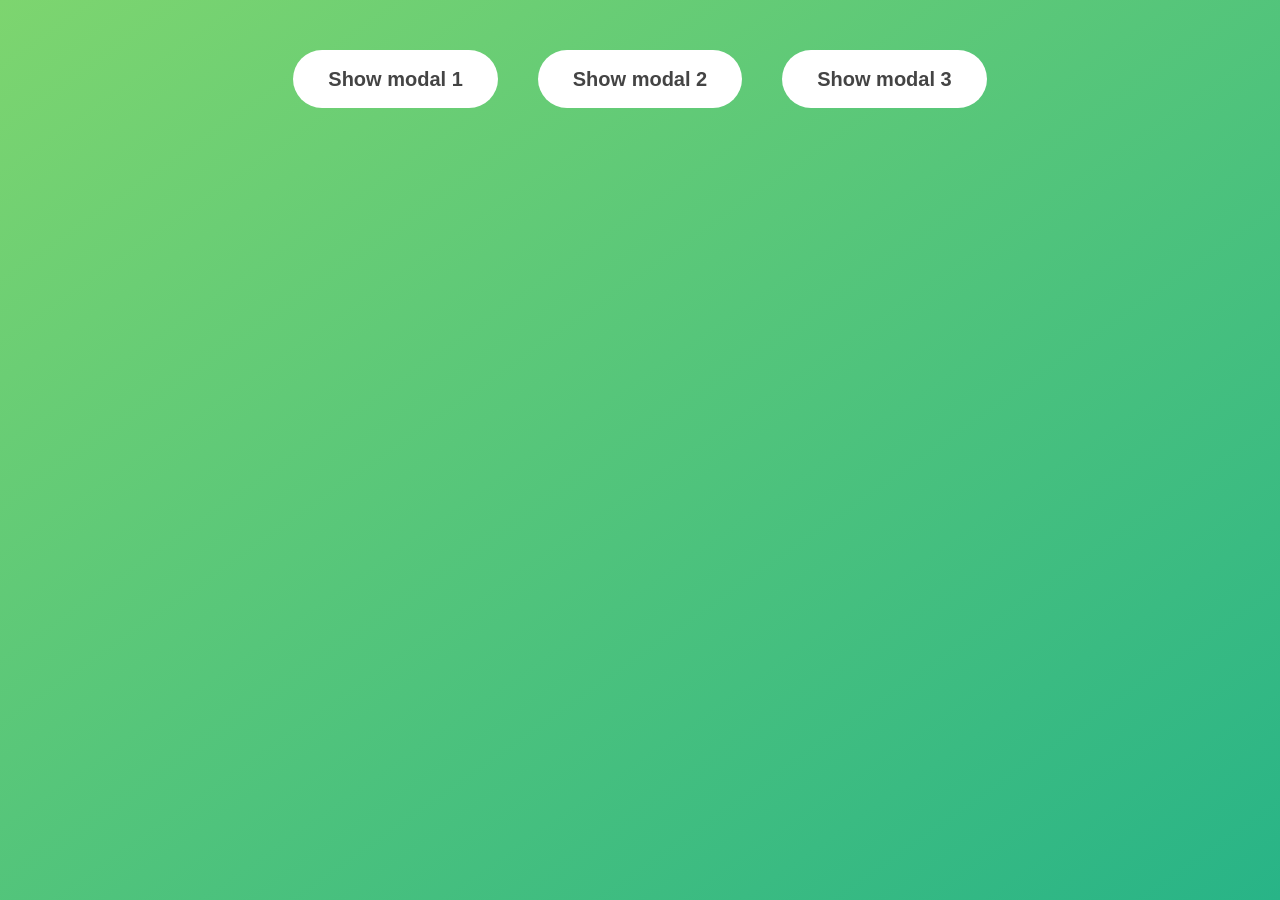
<file: Handling 'Esc' Keypress Event(Modal-Window Project Last Part)/index.html>
<!DOCTYPE html>
<html lang="en">
  <head>
    <meta charset="UTF-8" />
    <meta name="viewport" content="width=device-width, initial-scale=1.0" />
    <meta http-equiv="X-UA-Compatible" content="ie=edge" />
    <link rel="stylesheet" href="style.css" />
    <title>Modal window</title>
  </head>
  <body>
    <button class="show-modal">Show modal 1</button>
    <button class="show-modal">Show modal 2</button>
    <button class="show-modal">Show modal 3</button>

    <div class="modal hidden">
      <button class="close-modal">&times;</button>
      <h1>I'm a modal window 😍</h1>
      <p>
        Lorem ipsum dolor sit amet, consectetur adipisicing elit, sed do eiusmod
        tempor incididunt ut labore et dolore magna aliqua. Ut enim ad minim
        veniam, quis nostrud exercitation ullamco laboris nisi ut aliquip ex ea
        commodo consequat. Duis aute irure dolor in reprehenderit in voluptate
        velit esse cillum dolore eu fugiat nulla pariatur. Excepteur sint
        occaecat cupidatat non proident, sunt in culpa qui officia deserunt
        mollit anim id est laborum.
      </p>
    </div>
    <div class="overlay hidden"></div>

    <script src="script.js"></script>
  </body>
</html>
</file>
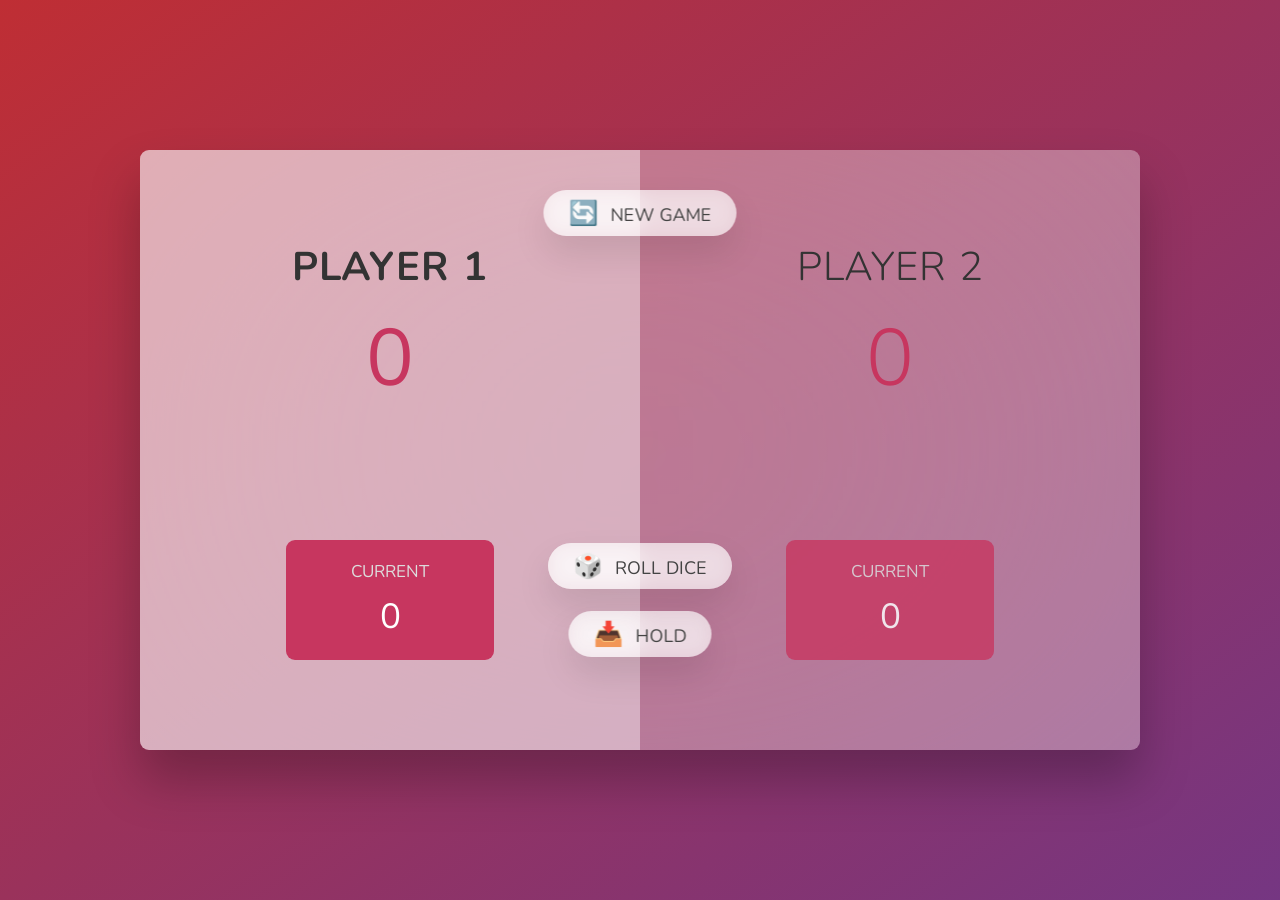
<file: Holding Current Score(Pig-Game Part 3)/index.html>
<!DOCTYPE html>
<html lang="en">
  <head>
    <meta charset="UTF-8" />
    <meta name="viewport" content="width=device-width, initial-scale=1.0" />
    <meta http-equiv="X-UA-Compatible" content="ie=edge" />
    <link rel="stylesheet" href="style.css" />
    <title>Pig Game</title>
  </head>
  <body>
    <main>
      <section class="player player--0 player--active">
        <h2 class="name" id="name--0">Player 1</h2>
        <p class="score" id="score--0">43</p>
        <div class="current">
          <p class="current-label">Current</p>
          <p class="current-score" id="current--0">0</p>
        </div>
      </section>
      <section class="player player--1">
        <h2 class="name" id="name--1">Player 2</h2>
        <p class="score" id="score--1">24</p>
        <div class="current">
          <p class="current-label">Current</p>
          <p class="current-score" id="current--1">0</p>
        </div>
      </section>

      <img src="dice-5.png" alt="Playing dice" class="dice" />
      <button class="btn btn--new">🔄 New game</button>
      <button class="btn btn--roll">🎲 Roll dice</button>
      <button class="btn btn--hold">📥 Hold</button>
    </main>
    <script src="script.js"></script>
  </body>
</html>
</file>
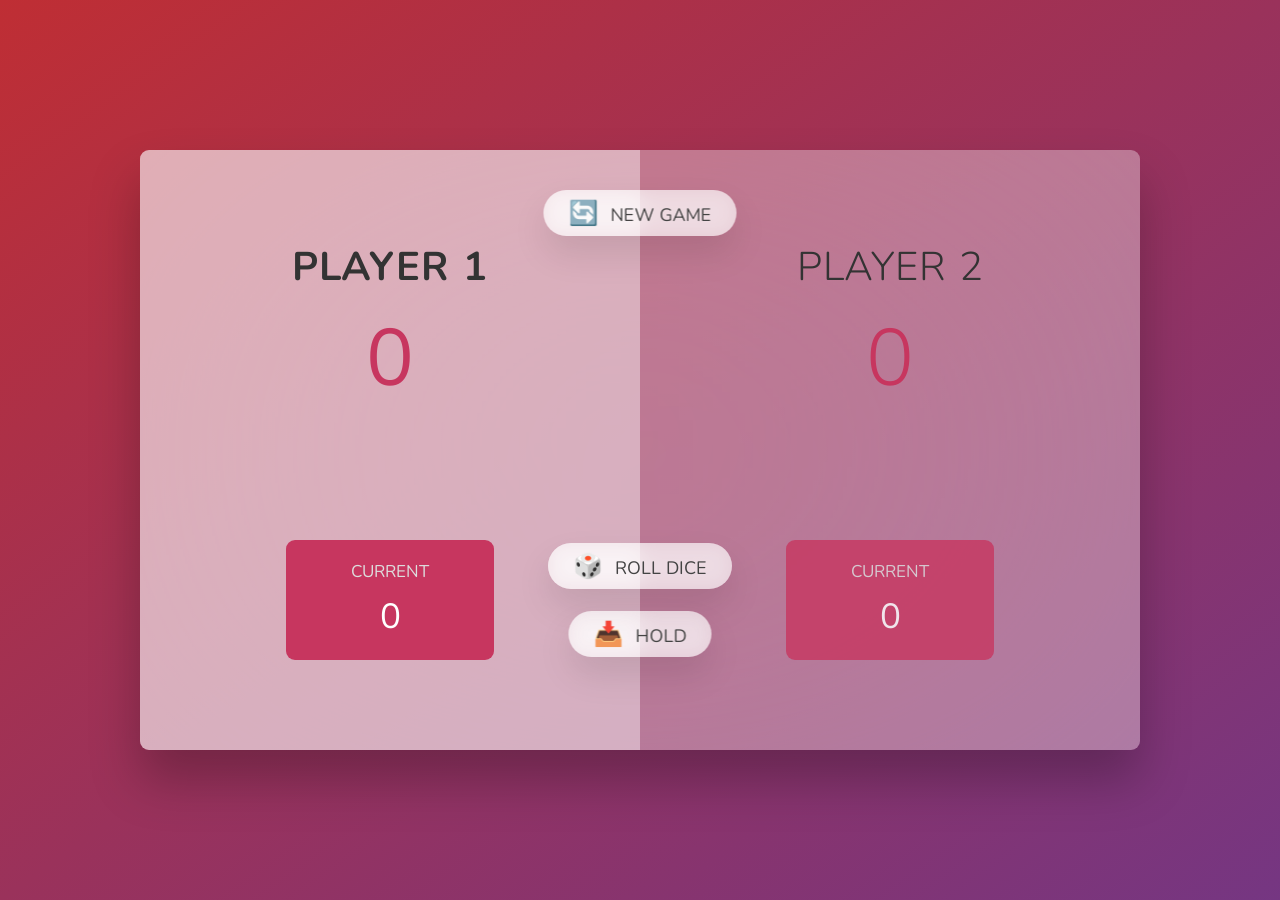
<file: Resetting The Game(Pig-Game Last Part)/index.html>
<!DOCTYPE html>
<html lang="en">
  <head>
    <meta charset="UTF-8" />
    <meta name="viewport" content="width=device-width, initial-scale=1.0" />
    <meta http-equiv="X-UA-Compatible" content="ie=edge" />
    <link rel="stylesheet" href="style.css" />
    <title>Pig Game</title>
  </head>
  <body>
    <main> 
      <section class="player player--0 player--active">
        <h2 class="name" id="name--0">Player 1</h2>
        <p class="score" id="score--0">43</p>
        <div class="current">
          <p class="current-label">Current</p>
          <p class="current-score" id="current--0">0</p>
        </div>
      </section>
      <section class="player player--1">
        <h2 class="name" id="name--1">Player 2</h2>
        <p class="score" id="score--1">24</p>
        <div class="current">
          <p class="current-label">Current</p>
          <p class="current-score" id="current--1">0</p>
        </div>
      </section>

      <img src="dice-5.png" alt="Playing dice" class="dice" />
      <button class="btn btn--new">🔄 New game</button>
      <button class="btn btn--roll">🎲 Roll dice</button>
      <button class="btn btn--hold">📥 Hold</button>
    </main>
    <script src="script.js"></script>
  </body>
</html>
</file>
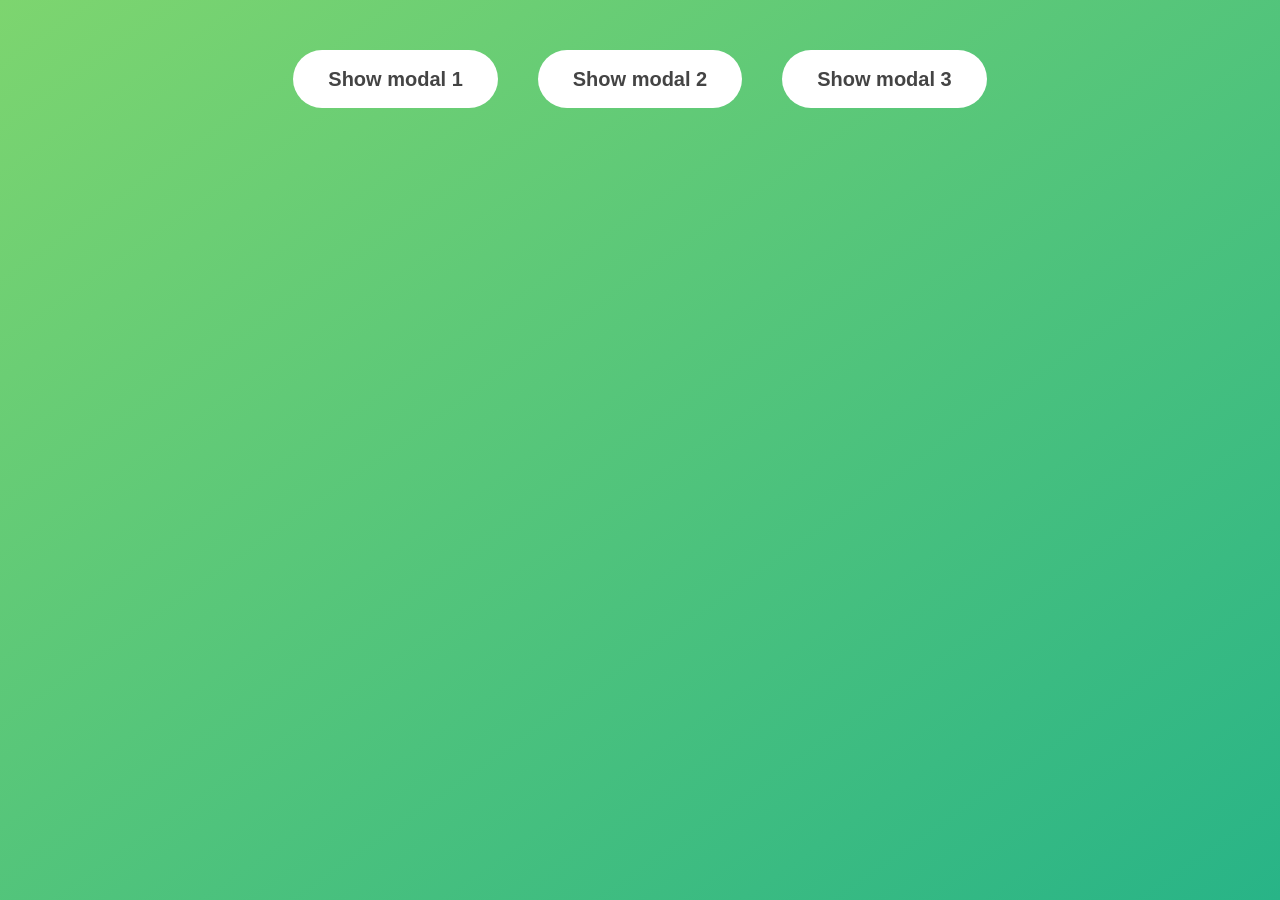
<file: Working With Classes(Modal-Window Project Part 2)/index.html>
<!DOCTYPE html>
<html lang="en">
  <head>
    <meta charset="UTF-8" />
    <meta name="viewport" content="width=device-width, initial-scale=1.0" />
    <meta http-equiv="X-UA-Compatible" content="ie=edge" />
    <link rel="stylesheet" href="style.css" />
    <title>Modal window</title>
  </head>
  <body>
    <button class="show-modal">Show modal 1</button>
    <button class="show-modal">Show modal 2</button>
    <button class="show-modal">Show modal 3</button>

    <div class="modal hidden">
      <button class="close-modal">&times;</button>
      <h1>I'm a modal window 😍</h1>
      <p>
        Lorem ipsum dolor sit amet, consectetur adipisicing elit, sed do eiusmod
        tempor incididunt ut labore et dolore magna aliqua. Ut enim ad minim
        veniam, quis nostrud exercitation ullamco laboris nisi ut aliquip ex ea
        commodo consequat. Duis aute irure dolor in reprehenderit in voluptate
        velit esse cillum dolore eu fugiat nulla pariatur. Excepteur sint
        occaecat cupidatat non proident, sunt in culpa qui officia deserunt
        mollit anim id est laborum.
      </p>
    </div>
    <div class="overlay hidden"></div>

    <script src="script.js"></script>
  </body>
</html>
</file>
<file: Handling 'Esc' Keypress Event(Modal-Window Project Last Part)/style.css>
* {
  margin: 0;
  padding: 0;
  box-sizing: inherit;
}

html {
  font-size: 62.5%;
  box-sizing: border-box;
}

body {
  font-family: sans-serif;
  color: #333;
  line-height: 1.5;
  height: 100vh;
  position: relative;
  display: flex;
  align-items: flex-start;
  justify-content: center;
  background: linear-gradient(to top left, #28b487, #7dd56f);
}

.show-modal {
  font-size: 2rem;
  font-weight: 600;
  padding: 1.75rem 3.5rem;
  margin: 5rem 2rem;
  border: none;
  background-color: #fff;
  color: #444;
  border-radius: 10rem;
  cursor: pointer;
}

.close-modal {
  position: absolute;
  top: 1.2rem;
  right: 2rem;
  font-size: 5rem;
  color: #333;
  cursor: pointer;
  border: none;
  background: none;
}

h1 {
  font-size: 2.5rem;
  margin-bottom: 2rem;
}

p {
  font-size: 1.8rem;
}

/* -------------------------- */
/* CLASSES TO MAKE MODAL WORK */
.hidden {
  display: none;
}

.modal {
  position: absolute;
  top: 50%;
  left: 50%;
  transform: translate(-50%, -50%);
  width: 70%;

  background-color: white;
  padding: 6rem;
  border-radius: 5px;
  box-shadow: 0 3rem 5rem rgba(0, 0, 0, 0.3);
  z-index: 10;
}

.overlay {
  position: absolute;
  top: 0;
  left: 0;
  width: 100%;
  height: 100%;
  background-color: rgba(0, 0, 0, 0.6);
  backdrop-filter: blur(3px);
  z-index: 5;
}
</file>
<file: Holding Current Score(Pig-Game Part 3)/style.css>
@import url('https://fonts.googleapis.com/css2?family=Nunito&display=swap');

* {
  margin: 0;
  padding: 0;
  box-sizing: inherit;
}

html {
  font-size: 62.5%;
  box-sizing: border-box;
}

body {
  font-family: 'Nunito', sans-serif;
  font-weight: 400;
  height: 100vh;
  color: #333;
  background-image: linear-gradient(to top left, #753682 0%, #bf2e34 100%);
  display: flex;
  align-items: center;
  justify-content: center;
}

/* LAYOUT */
main {
  position: relative;
  width: 100rem;
  height: 60rem;
  background-color: rgba(255, 255, 255, 0.35);
  backdrop-filter: blur(200px);
  filter: blur();
  box-shadow: 0 3rem 5rem rgba(0, 0, 0, 0.25);
  border-radius: 9px;
  overflow: hidden;
  display: flex;
}

.player {
  flex: 50%;
  padding: 9rem;
  display: flex;
  flex-direction: column;
  align-items: center;
  transition: all 0.75s;
}

/* ELEMENTS */
.name {
  position: relative;
  font-size: 4rem;
  text-transform: uppercase;
  letter-spacing: 1px;
  word-spacing: 2px;
  font-weight: 300;
  margin-bottom: 1rem;
}

.score {
  font-size: 8rem;
  font-weight: 300;
  color: #c7365f;
  margin-bottom: auto;
}

.player--active {
  background-color: rgba(255, 255, 255, 0.4);
}
.player--active .name {
  font-weight: 700;
}
.player--active .score {
  font-weight: 400;
}

.player--active .current {
  opacity: 1;
}

.current {
  background-color: #c7365f;
  opacity: 0.8;
  border-radius: 9px;
  color: #fff;
  width: 65%;
  padding: 2rem;
  text-align: center;
  transition: all 0.75s;
}

.current-label {
  text-transform: uppercase;
  margin-bottom: 1rem;
  font-size: 1.7rem;
  color: #ddd;
}

.current-score {
  font-size: 3.5rem;
}

/* ABSOLUTE POSITIONED ELEMENTS */
.btn {
  position: absolute;
  left: 50%;
  transform: translateX(-50%);
  color: #444;
  background: none;
  border: none;
  font-family: inherit;
  font-size: 1.8rem;
  text-transform: uppercase;
  cursor: pointer;
  font-weight: 400;
  transition: all 0.2s;

  background-color: white;
  background-color: rgba(255, 255, 255, 0.6);
  backdrop-filter: blur(10px);

  padding: 0.7rem 2.5rem;
  border-radius: 50rem;
  box-shadow: 0 1.75rem 3.5rem rgba(0, 0, 0, 0.1);
}

.btn::first-letter {
  font-size: 2.4rem;
  display: inline-block;
  margin-right: 0.7rem;
}

.btn--new {
  top: 4rem;
}
.btn--roll {
  top: 39.3rem;
}
.btn--hold {
  top: 46.1rem;
}

.btn:active {
  transform: translate(-50%, 3px);
  box-shadow: 0 1rem 2rem rgba(0, 0, 0, 0.15);
}

.btn:focus {
  outline: none;
}

.dice {
  position: absolute;
  left: 50%;
  top: 16.5rem;
  transform: translateX(-50%);
  height: 10rem;
  box-shadow: 0 2rem 5rem rgba(0, 0, 0, 0.2);
}

.player--winner {
  background-color: #2f2f2f;
}

.player--winner .name {
  font-weight: 700;
  color: #c7365f;
}

/* Hidden Class */
.hidden {
  display: none;
}
</file>
<file: Resetting The Game(Pig-Game Last Part)/style.css>
@import url('https://fonts.googleapis.com/css2?family=Nunito&display=swap');

* {
  margin: 0;
  padding: 0;
  box-sizing: inherit;
}

html {
  font-size: 62.5%;
  box-sizing: border-box;
}

body {
  font-family: 'Nunito', sans-serif;
  font-weight: 400;
  height: 100vh;
  color: #333;
  background-image: linear-gradient(to top left, #753682 0%, #bf2e34 100%);
  display: flex;
  align-items: center;
  justify-content: center;
}

/* LAYOUT */
main {
  position: relative;
  width: 100rem;
  height: 60rem;
  background-color: rgba(255, 255, 255, 0.35);
  backdrop-filter: blur(200px);
  filter: blur();
  box-shadow: 0 3rem 5rem rgba(0, 0, 0, 0.25);
  border-radius: 9px;
  overflow: hidden;
  display: flex;
}

.player {
  flex: 50%;
  padding: 9rem;
  display: flex;
  flex-direction: column;
  align-items: center;
  transition: all 0.75s;
}

/* ELEMENTS */
.name {
  position: relative;
  font-size: 4rem;
  text-transform: uppercase;
  letter-spacing: 1px;
  word-spacing: 2px;
  font-weight: 300;
  margin-bottom: 1rem;
}

.score {
  font-size: 8rem;
  font-weight: 300;
  color: #c7365f;
  margin-bottom: auto;
}

.player--active {
  background-color: rgba(255, 255, 255, 0.4);
}
.player--active .name {
  font-weight: 700;
}
.player--active .score {
  font-weight: 400;
}

.player--active .current {
  opacity: 1;
}

.current {
  background-color: #c7365f;
  opacity: 0.8;
  border-radius: 9px;
  color: #fff;
  width: 65%;
  padding: 2rem;
  text-align: center;
  transition: all 0.75s;
}

.current-label {
  text-transform: uppercase;
  margin-bottom: 1rem;
  font-size: 1.7rem;
  color: #ddd;
}

.current-score {
  font-size: 3.5rem;
}

/* ABSOLUTE POSITIONED ELEMENTS */
.btn {
  position: absolute;
  left: 50%;
  transform: translateX(-50%);
  color: #444;
  background: none;
  border: none;
  font-family: inherit;
  font-size: 1.8rem;
  text-transform: uppercase;
  cursor: pointer;
  font-weight: 400;
  transition: all 0.2s;

  background-color: white;
  background-color: rgba(255, 255, 255, 0.6);
  backdrop-filter: blur(10px);

  padding: 0.7rem 2.5rem;
  border-radius: 50rem;
  box-shadow: 0 1.75rem 3.5rem rgba(0, 0, 0, 0.1);
}

.btn::first-letter {
  font-size: 2.4rem;
  display: inline-block;
  margin-right: 0.7rem;
}

.btn--new {
  top: 4rem;
}
.btn--roll {
  top: 39.3rem;
}
.btn--hold {
  top: 46.1rem;
}

.btn:active {
  transform: translate(-50%, 3px);
  box-shadow: 0 1rem 2rem rgba(0, 0, 0, 0.15);
}

.btn:focus {
  outline: none;
}

.dice {
  position: absolute;
  left: 50%;
  top: 16.5rem;
  transform: translateX(-50%);
  height: 10rem;
  box-shadow: 0 2rem 5rem rgba(0, 0, 0, 0.2);
}

.player--winner {
  background-color: #2f2f2f;
}

.player--winner .name {
  font-weight: 700;
  color: #c7365f;
}

/* Hidden Class */
.hidden {
  display: none;
}
</file>
<file: Working With Classes(Modal-Window Project Part 2)/style.css>
* {
  margin: 0;
  padding: 0;
  box-sizing: inherit;
}

html {
  font-size: 62.5%;
  box-sizing: border-box;
}

body {
  font-family: sans-serif;
  color: #333;
  line-height: 1.5;
  height: 100vh;
  position: relative;
  display: flex;
  align-items: flex-start;
  justify-content: center;
  background: linear-gradient(to top left, #28b487, #7dd56f);
}

.show-modal {
  font-size: 2rem;
  font-weight: 600;
  padding: 1.75rem 3.5rem;
  margin: 5rem 2rem;
  border: none;
  background-color: #fff;
  color: #444;
  border-radius: 10rem;
  cursor: pointer;
}

.close-modal {
  position: absolute;
  top: 1.2rem;
  right: 2rem;
  font-size: 5rem;
  color: #333;
  cursor: pointer;
  border: none;
  background: none;
}

h1 {
  font-size: 2.5rem;
  margin-bottom: 2rem;
}

p {
  font-size: 1.8rem;
}

/* -------------------------- */
/* CLASSES TO MAKE MODAL WORK */
.hidden {
  display: none;
}

.modal {
  position: absolute;
  top: 50%;
  left: 50%;
  transform: translate(-50%, -50%);
  width: 70%;

  background-color: white;
  padding: 6rem;
  border-radius: 5px;
  box-shadow: 0 3rem 5rem rgba(0, 0, 0, 0.3);
  z-index: 10;
}

.overlay {
  position: absolute;
  top: 0;
  left: 0;
  width: 100%;
  height: 100%;
  background-color: rgba(0, 0, 0, 0.6);
  backdrop-filter: blur(3px);
  z-index: 5;
}
</file>
